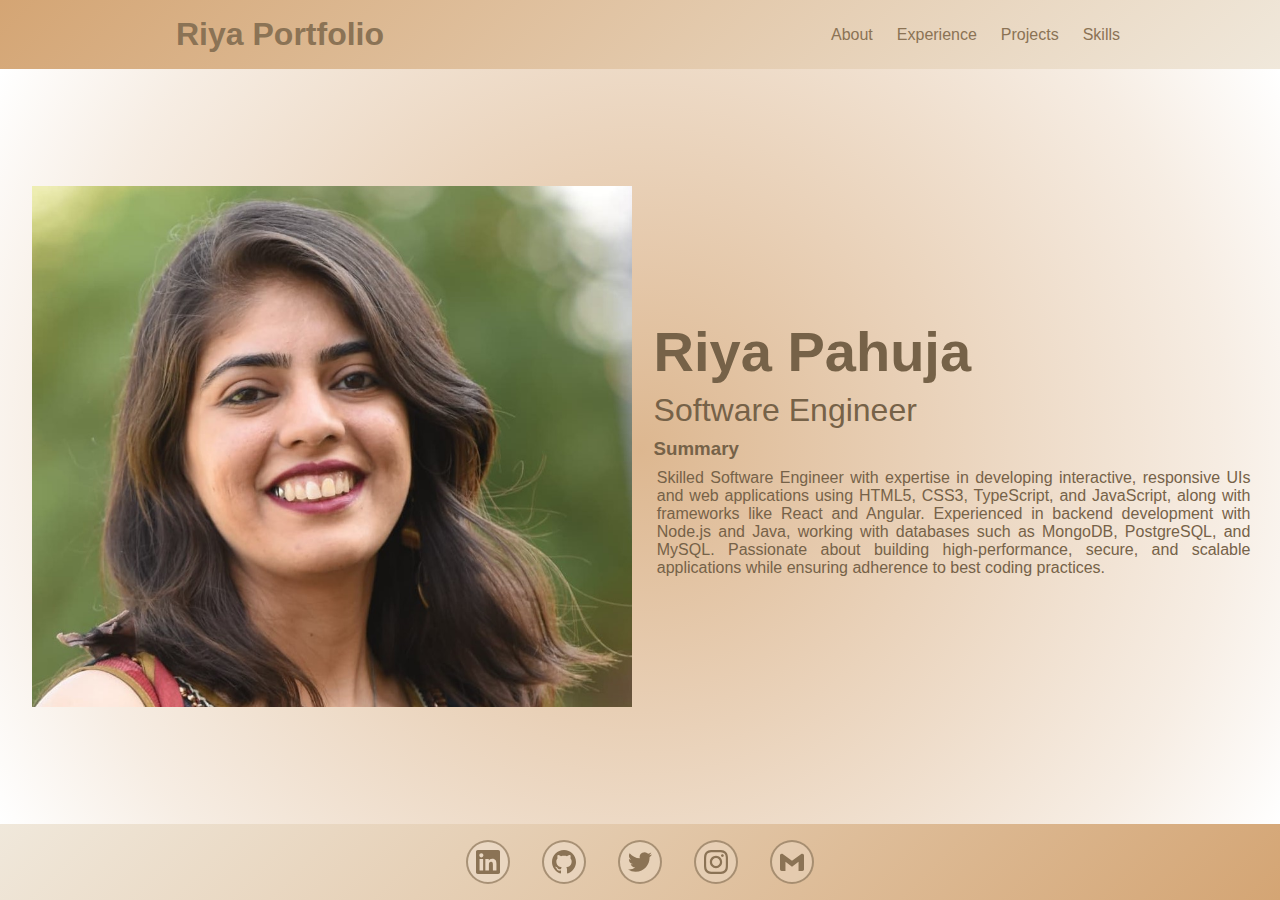
<file: index.html>
<!DOCTYPE html>
<html lang="en" data-beasties-container>
  <head>
    <meta charset="utf-8">
    <title>Riya Pahuja</title>
    <base href="/">
    <meta name="viewport" content="width=device-width, initial-scale=1">
    <link rel="icon" type="image/x-icon" href="appIcon.png">
  <style>body{margin:0;padding:0;box-sizing:border-box}</style><link rel="stylesheet" href="styles-MCFTMYO4.css" media="print" onload="this.media='all'"><noscript><link rel="stylesheet" href="styles-MCFTMYO4.css"></noscript></head>
  <body>
    <app-root></app-root>
  <script src="polyfills-FFHMD2TL.js" type="module"></script><script src="main-M65JB3XL.js" type="module"></script></body>
</html>
</file>
<file: styles-MCFTMYO4.css>
body{margin:0;padding:0;box-sizing:border-box}h2,h3,h4,h5,h6{margin:.3em 0}
</file>
